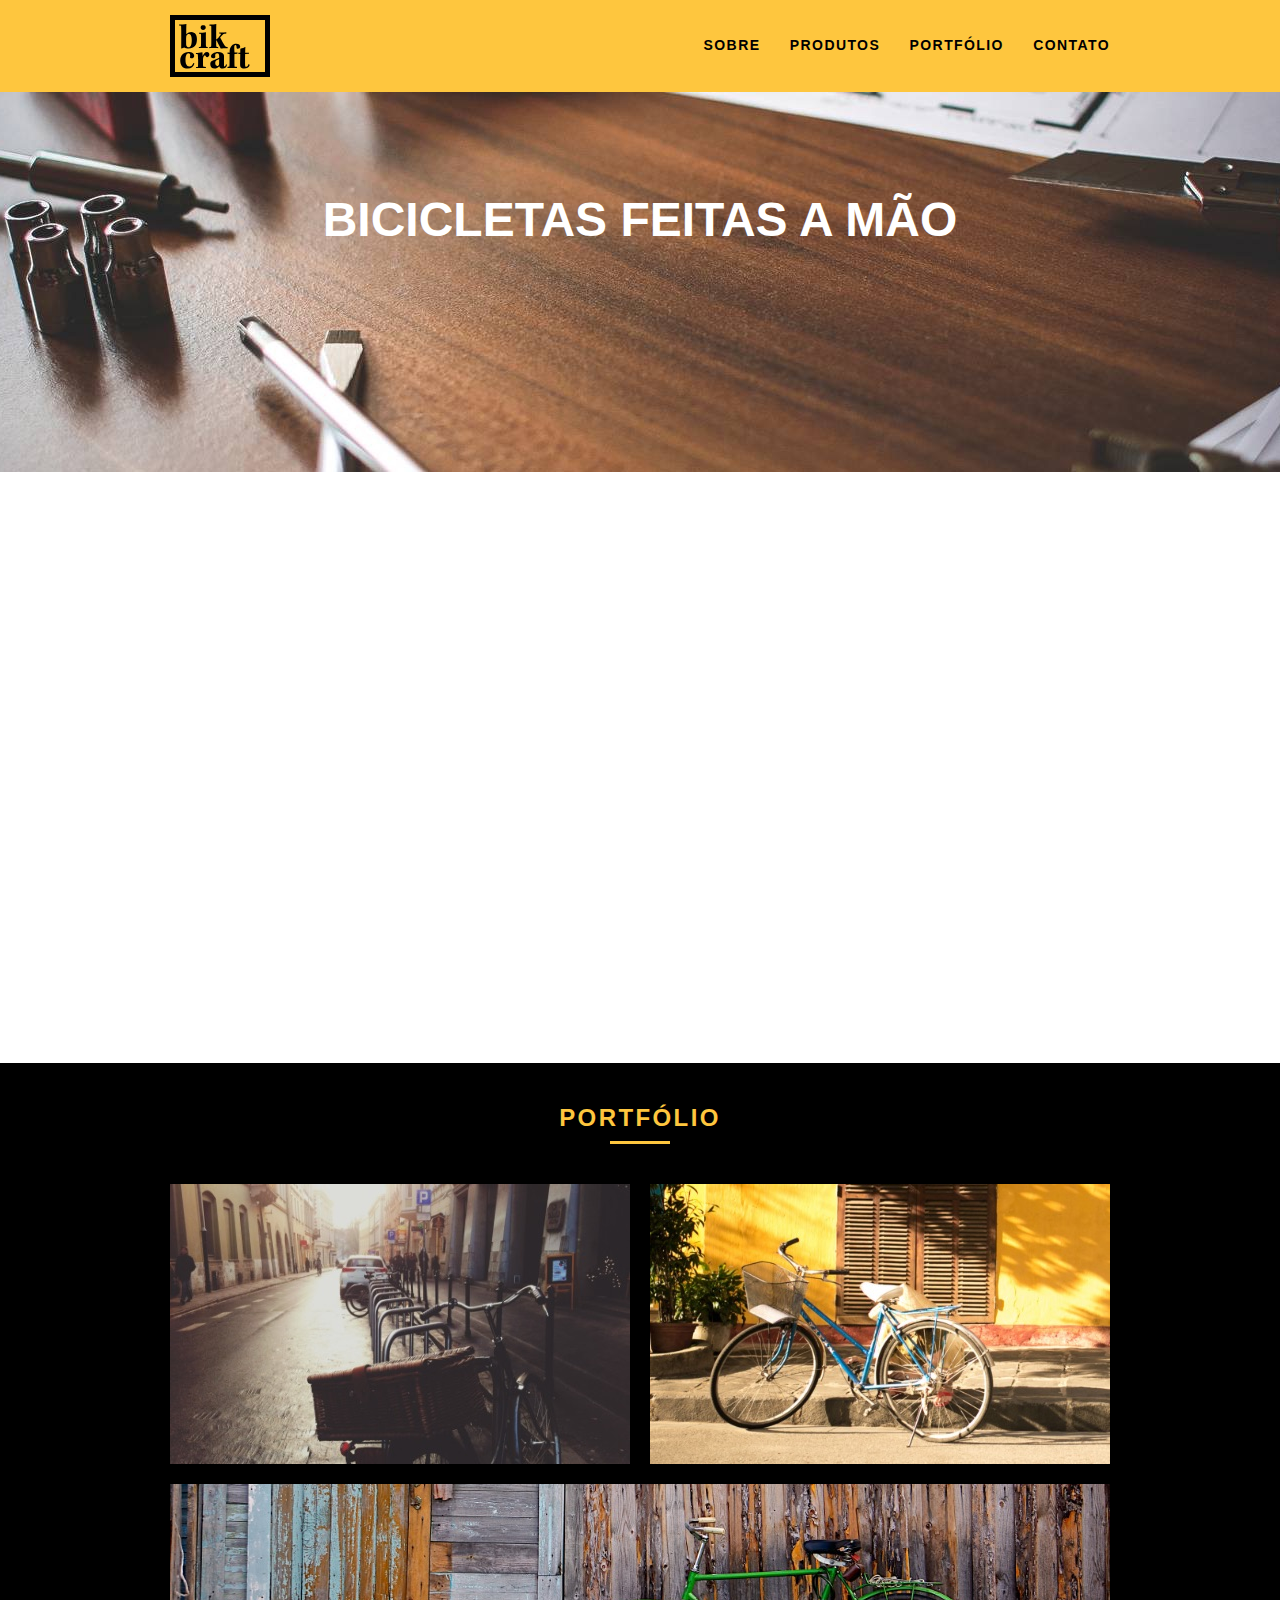
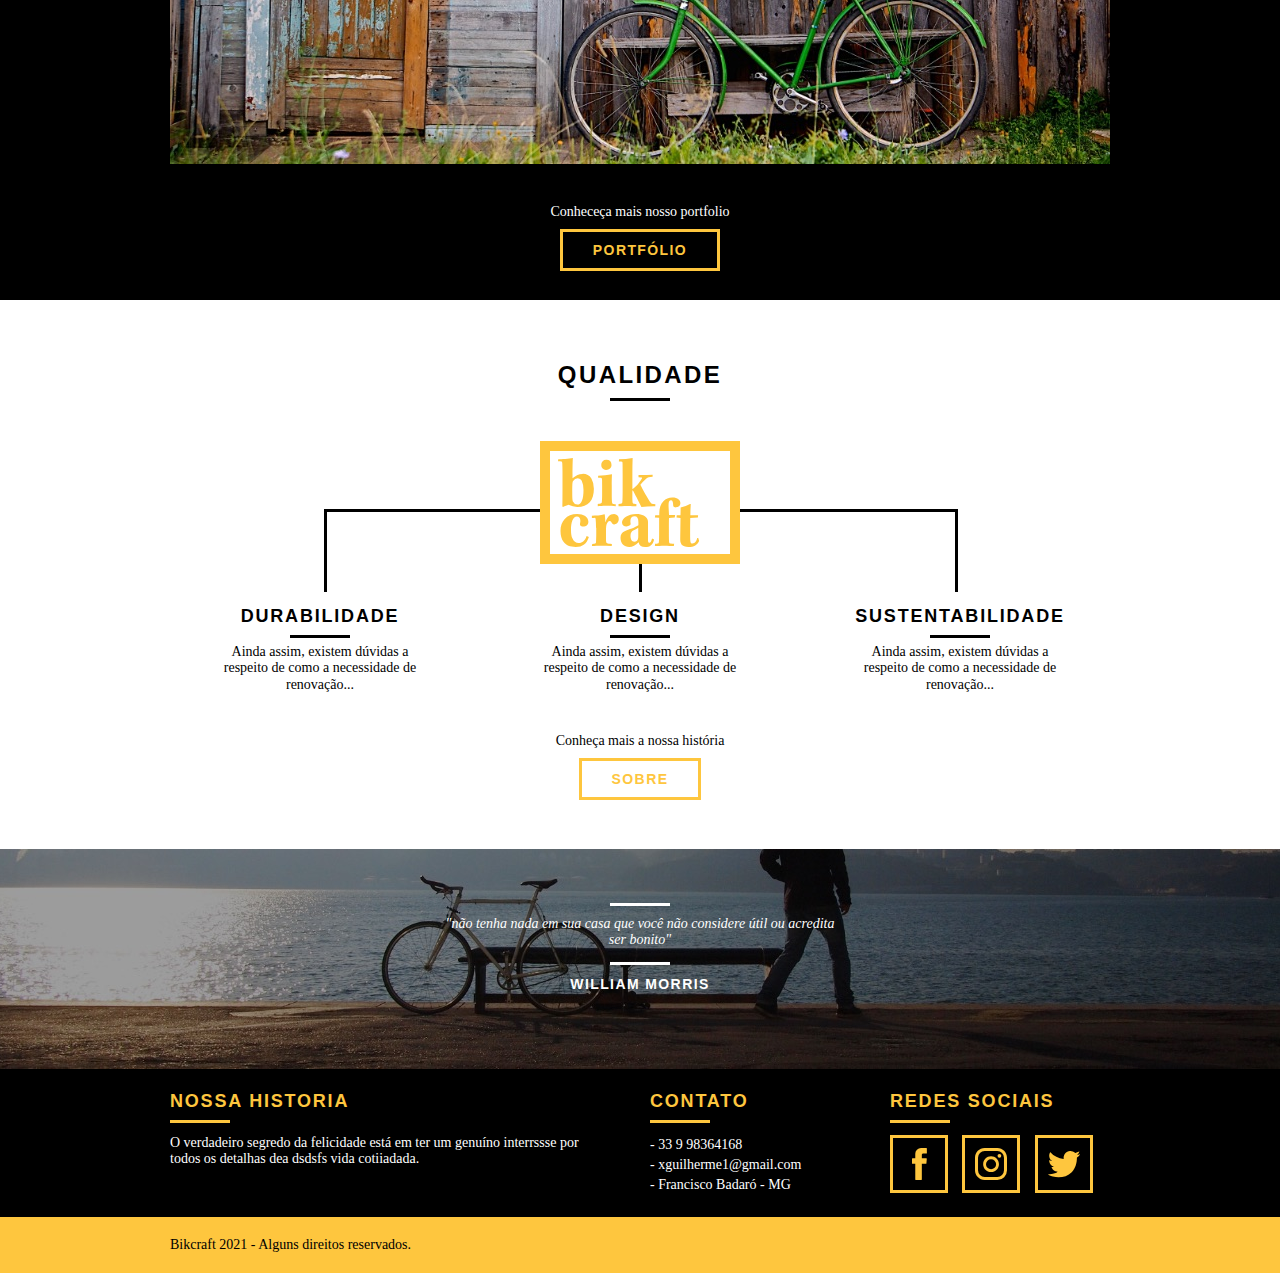
<file: index.html>
<!DOCTYPE html>
<html lang="pt-br">

<head>
  <meta charset="UTF-8">
  <title>Bikcraft - Bicicletas Personalizadas</title>
  <meta name="description" content="Compre a sua bicicleta personalizada na Bikcraft. Possuímos modelos Passeio, Retrô e Esporte.">
  <meta property="og:type" content="website" />
  <meta property="og:title" content="Bikcraft - Bicicletas Personalizadas" />
  <meta property="og:description" content="Compre a sua bicicleta personalizada na Bikcraft. Possuímos modelos Passeio, Retrô e Esporte." />
  <meta property="og:url" content="http://bikcraft.com" />
  <meta property="og:image" content="http://bikcraft.com/img/og-image.png" />
  <meta name="viewport" content="width=device-width, initial-scale=1.0">
  <link rel="shortcut icon" href="favicon.ico">
  <meta http-equiv="X-UA-Compatible" content="IE=edge">
  <link rel="stylesheet" href="css/normalize.css">
  <link rel="stylesheet" href="css/reset.css">
  <link rel="stylesheet" href="css/grid.css">
  <link rel="stylesheet" href="css/style.css">
  <link rel="stylesheet" href="css/responsivo.css">
  <script>document.documentElement.classList.add("js")</script>

</head>


<body>
  <!--  -->
  <header class="header">
    <div class="container">
      <a href="index.html" class="grid-4">
        <img src="img/bikcraft.svg" alt="Logo header">
      </a>
      <nav class="grid-12 header_menu">
        <ul>
          <li><a href="sobre.html">Sobre</a></li>
          <li><a href="produtos.html">Produtos</a></li>
          <li><a href="portfolio.html">Portfólio</a></li>
          <li><a href="contato.html">Contato</a></li>
        </ul>
      </nav>
    </div>
  </header>

  <section class="introducao">
    <div class="container">
      <h1 data-anime="400" dataclass="fadeInDown">Bicicletas feitas a mão</h1>
      <blockquote data-anime="800" class="fadeInDown quote-externo">
        <p>"não tenha nada em sua casa que você não considere útil ou acredita ser bonito"</p>
        <cite>WILLIAM MORRIS</cite>
      </blockquote>
      <a href="produtos.html" data-anime="1200" class=" btn">Orçamento</a>
    </div>
  </section>

  <section class="produtos container fadeInDown" data-anime="1600">
    <h2 class="subtitulo">Produtos</h2>
    <ul class="produtos_lista">

      <li class="grid-1-3">
        <div class="produtos_icone">
          <img src="img/produtos/passeio.svg" alt="Bikcraft passeio">
        </div>
        <h3>passeio</h3>
        <p>Ainda assim, existem dúvidas a respeito de como a necessidade de renovação</p>
      </li>

      <li class="grid-1-3">
        <div class="produtos_icone">
          <img src="img/produtos/esporte.svg" alt="Bikcraft passeio">
        </div>
        <h3>esporte</h3>
        <p>Ainda assim, existem dúvidas a respeito de como a necessidade de renovação</p>
      </li>

      <li class="grid-1-3">
        <div class="produtos_icone">
          <img src="img/produtos/retro.svg" alt="Bikcraft passeio">
        </div>
        <h3>retro</h3>
        <p>Ainda assim, existem dúvidas a respeito de como a necessidade de renovação</p>
      </li>
    </ul>

    <div class="call">
      <p>clique aqui e veja os detalhes dos produtos</p>
      <a href="produtos.html" class="btn btn-preto">Produtos</a>
    </div>
  </section>
  <!-- FECHA PRODUTOS -->
  <section class="portfolio">
    <div class="container">
      <h2 class="subtitulo">Portfólio</h2>

      <ul class="portfolio_lista">
        <li class="grid-8"><img src="img/portfolio/retro.jpg" alt="Bicicletas retro"></li>
        <li class="grid-8"><img src="img/portfolio/passeio.jpg" alt="Bicicletas passeio"></li>
        <li class="grid-16"><img src="img/portfolio/esporte.jpg" alt="Bicicletas esporte"></li>
      </ul>
      <div class="call">
        <p>Conheceça mais nosso portfolio</p>
        <a href="portfolio.html" class="btn">Portfólio</a>
      </div>
    </div>
  </section>

  <section class="qualidade container">
    <h2 class="subtitulo">Qualidade</h2>
    <img src="img/bikcraft-qualidade.svg" alt="bikcraft">
    <ul class="qualidade_lista">
      <li class="grid-1-3">
        <h3>Durabilidade</h3>
        <p>Ainda assim, existem dúvidas a respeito de como a necessidade de renovação...</p>
      </li>
      <li class="grid-1-3">
        <h3>Design</h3>
        <p>Ainda assim, existem dúvidas a respeito de como a necessidade de renovação...</p>
      </li>
      <li class="grid-1-3">
        <h3>Sustentabilidade</h3>
        <p>Ainda assim, existem dúvidas a respeito de como a necessidade de renovação...</p>
      </li>
    </ul>

    <div class="call">
      <p>Conheça mais a nossa história</p>
      <a href="sobre.html" class="btn btn-preto">Sobre</a>
    </div>
  </section>


  <section class="quebra">
    <blockquote class="container quote-externo">
      <p>"não tenha nada em sua casa que você não considere útil ou acredita ser bonito"</p>
      <cite>WILLIAM MORRIS</cite>
    </blockquote>

  </section>


  <footer>
    <div class="footer">
      <div class="container">

        <div class="grid-8 footer_historia">
          <h3>Nossa historia</h3>
          <p>O verdadeiro segredo da felicidade está em ter um genuíno interrssse por todos os detalhas dea dsdsfs vida cotiiadada.</p>
        </div>

        <div class="grid-4 footer_contato">
          <h3>Contato</h3>
          <ul>
            <li>- 33 9 98364168</li>
            <li>- xguilherme1@gmail.com</li>
            <li>- Francisco Badaró - MG</li>
          </ul>
        </div>

        <div class="grid-4 footer_redes">
          <h3>Redes sociais</h3>
          <ul>
            <li><a href="https://www.facebook.com" target="_blank"><img src="img/redes-sociais/facebook.svg" alt="facebook"></a></li>
            <li><a href="https://www.instagram.com" target="_blank"><img src="img/redes-sociais/instagram.svg" alt="instagram"></a></li>
            <li><a href="https://twitter.com" target="_blank"><img src="img/redes-sociais/twitter.svg" alt="twitter"></a></li>
          </ul>
        </div>
      </div>
    </div>

    <div class="copy">
      <div class="container">
        <p class="grid-16">Bikcraft 2021 - Alguns direitos reservados.</p>
      </div>

    </div>
  </footer>
  <script src="./js/simple-anime.js"></script>
  <script src="./js/script.js"></script>

</body>

</html>
</file>
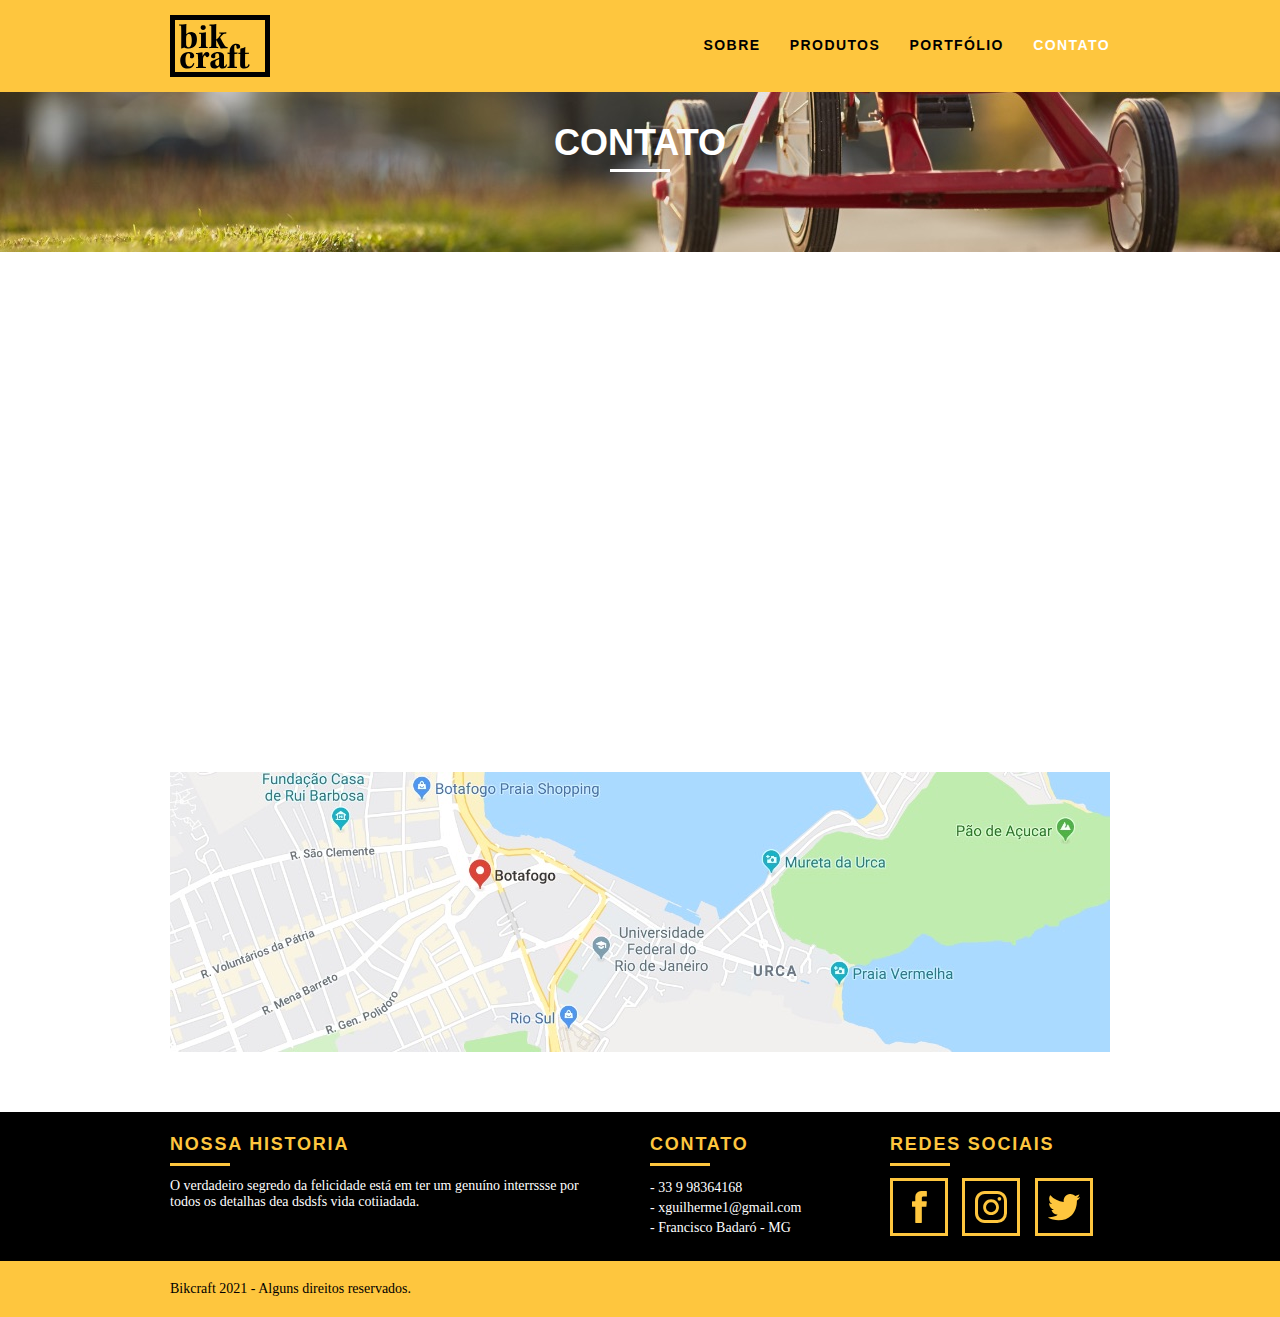
<file: contato.html>
<!DOCTYPE html>
<html lang="pt-br">

<head>
  <title>Bikcraft - Sobre</title>
  <meta name="description" content="Compre a sua bicicleta personalizada na Bikcraft. Possuímos modelos Passeio, Retrô e Esporte.">
  <meta property="og:type" content="website" />
  <meta property="og:title" content="Bikcraft - Bicicletas Personalizadas" />
  <meta property="og:description" content="Compre a sua bicicleta personalizada na Bikcraft. Possuímos modelos Passeio, Retrô e Esporte." />
  <meta property="og:url" content="http://bikcraft.com" />
  <meta property="og:image" content="http://bikcraft.com/img/og-image.png" />
  <meta name="viewport" content="width=device-width, initial-scale=1.0">
  <link rel="shortcut icon" href="favicon.ico">
  <meta charset="UTF-8">
  <meta http-equiv="X-UA-Compatible" content="IE=edge">
  <link rel="stylesheet" href="css/normalize.css">
  <link rel="stylesheet" href="css/reset.css">
  <link rel="stylesheet" href="css/grid.css">
  <link rel="stylesheet" href="css/style.css">
  <link rel="stylesheet" href="css/contato.css">
  <link rel="stylesheet" href="css/responsivo.css">
  <script>document.documentElement.classList.add("js")</script>
</head>

<body>
  <!--  -->
  <header class="header">
    <div class="container">
      <a href="index.html" class="grid-4">
        <img src="img/bikcraft.svg" alt="Logo header">
      </a>
      <nav class="grid-12 header_menu">
        <ul>
          <li><a href="sobre.html">Sobre</a></li>
          <li><a href="produtos.html">Produtos</a></li>
          <li><a href="portfolio.html">Portfólio</a></li>
          <li><a href="contato.html" class="menu_ativo">Contato</a></li>
        </ul>
      </nav>
    </div>
  </header>

  <section class="introducao_interna interna_contato">
    <div class="container">
      <h1 data-anime="400" class="fadeInDown">Contato</h1>
      <p data-anime="800" class="fadeInDown">tire as suas dúvidas com a gente
      </p>
    </div>
  </section>

  <section class=" contato fadeInDown" data-anime="1200">
    <div class="container">
      <form id="form_contato" method="POST" action="./enviar.php" class="contato_form grid-8 formphp">
        <label for="name">Nome</label>
        <input type="text" name="nome" id="nome" required>
        <label for="email">Email</label>
        <input type="email" name="email" id="email" required>
        <label for="telefone">Telefone</label>
        <input type="text" name="telefone" id="telefone">
        <label for="nao-aparece" class="nao-aparece">Se você não é um robô, deixe em branco</label>
        <input type="text" class="nao-aparece" name="leaveblank">
        <label for="nao-aparece" class="nao-aparece">Se você não é um robô, deixe em branco</label>
        <input type="text" class="nao-aparece" name="dontchange" value="http://">
        <label for="mensagem">Mensagem</label>
        <textarea id="mensagem" name="mensagem" required></textarea>
        <button type="submit" name="enviar" class="btn btn-preto">Enviar</button>

      </form>

      <div class="contato_dados grid-8">
        <h3>Dados</h3>
        <span>+55 33 998364168</span>
        <span>xguilherme1@gmail.com</span>
        <span>Rua Ali Perto - Botafogo</span>
        <span>Rio de Janeiro - RJ - Brasil</span>
        <h3>Redes sociais</h3>
        <ul>
          <li><a href="https://www.facebook.com" target="_blank"><img src="img/redes-sociais/facebook.svg" alt="facebook"></a></li>
          <li><a href="https://www.instagram.com" target="_blank"><img src="img/redes-sociais/instagram.svg" alt="instagram"></a></li>
          <li><a href="https://twitter.com" target="_blank"><img src="img/redes-sociais/twitter.svg" alt="twitter"></a></li>
        </ul>
      </div>
    </div>
  </section>


  <section class="container contato_mapa">
    <a href="http://google.com" target="_blank" class="grid-16"><img src="img/endereco-bikcraft.jpg" alt="Endereço bikcraft"></a>
  </section>





  <footer>
    <div class="footer">
      <div class="container">

        <div class="grid-8 footer_historia">
          <h3>Nossa historia</h3>
          <p>O verdadeiro segredo da felicidade está em ter um genuíno interrssse por todos os detalhas dea dsdsfs vida cotiiadada.</p>
        </div>

        <div class="grid-4 footer_contato">
          <h3>Contato</h3>
          <ul>
            <li>- 33 9 98364168</li>
            <li>- xguilherme1@gmail.com</li>
            <li>- Francisco Badaró - MG</li>
          </ul>
        </div>

        <div class="grid-4 footer_redes">
          <h3>Redes sociais</h3>
          <ul>
            <li><a href="https://www.facebook.com" target="_blank"><img src="img/redes-sociais/facebook.svg" alt="facebook"></a></li>
            <li><a href="https://www.instagram.com" target="_blank"><img src="img/redes-sociais/instagram.svg" alt="instagram"></a></li>
            <li><a href="https://twitter.com" target="_blank"><img src="img/redes-sociais/twitter.svg" alt="twitter"></a></li>
          </ul>
        </div>
      </div>
    </div>

    <div class="copy">
      <div class="container">
        <p class="grid-16">Bikcraft 2021 - Alguns direitos reservados.</p>
      </div>

    </div>
  </footer>
  <script src="./js/simple-anime.js"></script>
  <script src="./js/simple-form.js"></script>
  <script src="./js/script.js"></script>
</body>

</html>
</file>
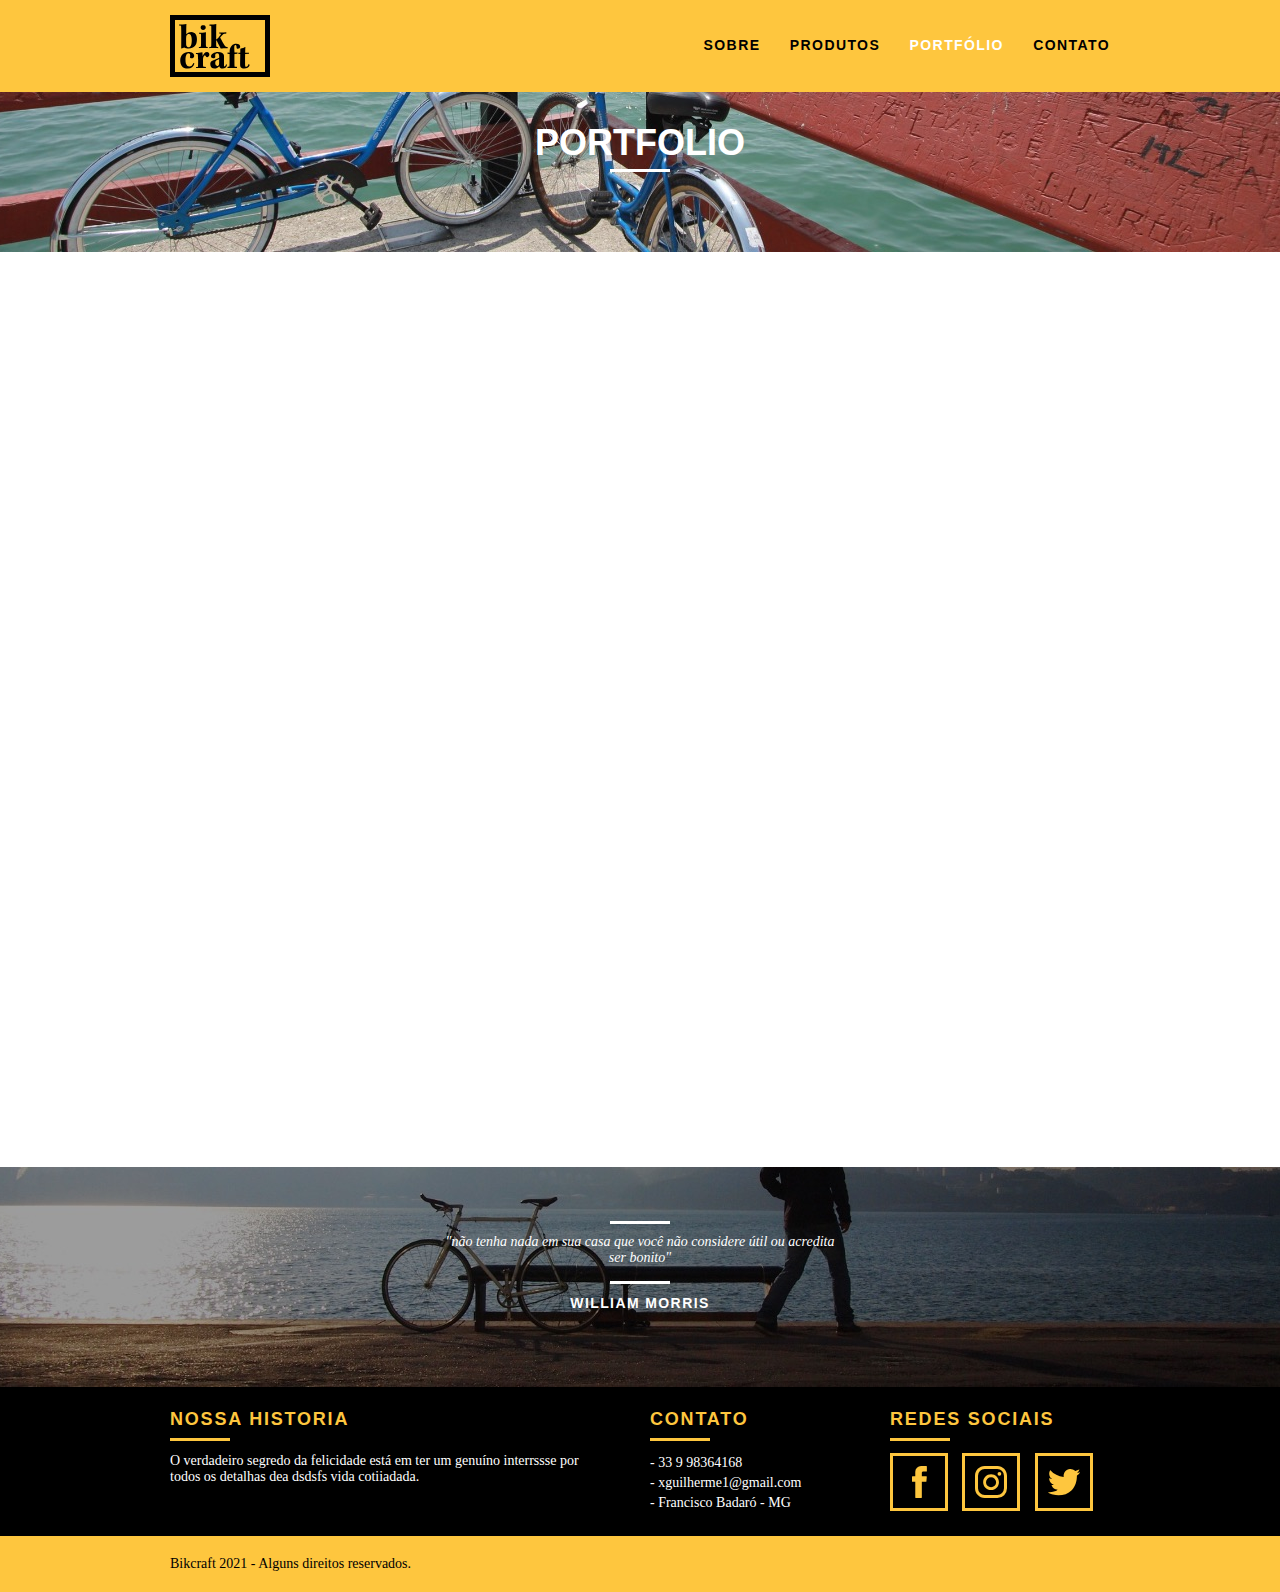
<file: portfolio.html>
<!DOCTYPE html>
<html lang="pt-br">

<head>
  <meta charset="UTF-8">
  <title>Bikcraft - Portfólio</title>
  <meta name="description" content="Compre a sua bicicleta personalizada na Bikcraft. Possuímos modelos Passeio, Retrô e Esporte.">
  <meta property="og:type" content="website" />
  <meta property="og:title" content="Bikcraft - Bicicletas Personalizadas" />
  <meta property="og:description" content="Compre a sua bicicleta personalizada na Bikcraft. Possuímos modelos Passeio, Retrô e Esporte." />
  <meta property="og:url" content="http://bikcraft.com" />
  <meta property="og:image" content="http://bikcraft.com/img/og-image.png" />
  <meta name="viewport" content="width=device-width, initial-scale=1.0">
  <link rel="shortcut icon" href="favicon.ico">
  <meta http-equiv="X-UA-Compatible" content="IE=edge">
  <link rel="stylesheet" href="css/normalize.css">
  <link rel="stylesheet" href="css/reset.css">
  <link rel="stylesheet" href="css/grid.css">
  <link rel="stylesheet" href="css/style.css">
  <link rel="stylesheet" href="css/portfolio.css">
  <link rel="stylesheet" href="css/responsivo.css">
  <script>document.documentElement.classList.add("js")</script>
</head>

<body>
  <!--  -->
  <header class="header">
    <div class="container">
      <a href="index.html" class="grid-4">
        <img src="img/bikcraft.svg" alt="Logo header">
      </a>
      <nav class="grid-12 header_menu">
        <ul>
          <li><a href="sobre.html">Sobre</a></li>
          <li><a href="produtos.html">Produtos</a></li>
          <li><a href="portfolio.html" class="menu_ativo">Portfólio</a></li>
          <li><a href="contato.html">Contato</a></li>
        </ul>
      </nav>
    </div>
  </header>

  <section class="introducao_interna interna_portfolio">
    <div class="container">
      <h1 data-anime="400" class="fadeInDown">portfolio</h1>
      <p data-anime="800" class="fadeInDown"> Conheça os projetos que amamos mostrar
      </p>
    </div>
  </section>

  <section class="container fadeInDown" data-slide="quote" data-anime="1200">
    <blockquote class="quote_clientes">
      <p>
        "No mundo atual, a continua expansão de nossa
        atividade cumpre um papel essencial na formulação da
        gestão inovadora da qual fazemos parte."
      </p>

      <cite> Guilherme </cite>
    </blockquote>

    <blockquote class="quote_clientes">
      <p>
        "No mundo atual, a continua expansão de nossa
        atividade cumpre um papel essencial na formulação da
        gestão inovadora da qual fazemos parte."
      </p>

      <cite>Barbara Moss</cite>
    </blockquote>

    <blockquote class="quote_clientes">
      <p>
        "No mundo atual, a continua expansão de nossa
        atividade cumpre um papel essencial na formulação da
        gestão inovadora da qual fazemos parte."
      </p>

      <cite>Xavier</cite>
    </blockquote>

  </section>

  <section class="portfolio fadeInDown" data-anime="1600">
    <div class="container" data-slide="portfolio">

      <ul class="portfolio_lista">
        <li class="grid-8"><img src="img/portfolio/retro.jpg" alt="Bicicletas retro"></li>
        <li class="grid-8"><img src="img/portfolio/passeio.jpg" alt="Bicicletas passeio"></li>
        <li class="grid-16"><img src="img/portfolio/esporte.jpg" alt="Bicicletas esporte"></li>
      </ul>

      <ul class="portfolio_lista">
        <li class="grid-8"><img src="img/portfolio/retro.jpg" alt="Bicicletas retro"></li>
        <li class="grid-8"><img src="img/portfolio/passeio.jpg" alt="Bicicletas passeio"></li>
        <li class="grid-16"><img src="img/portfolio/esporte.jpg" alt="Bicicletas esporte"></li>
      </ul>


    </div>
  </section>


  <section class=" quebra">
    <blockquote class="container quote-externo">
      <p>"não tenha nada em sua casa que você não considere útil ou acredita ser bonito"</p>
      <cite>WILLIAM MORRIS</cite>
    </blockquote>

  </section>


  <footer>
    <div class="footer">
      <div class="container">

        <div class="grid-8 footer_historia">
          <h3>Nossa historia</h3>
          <p>O verdadeiro segredo da felicidade está em ter um genuíno interrssse por todos os detalhas dea dsdsfs vida cotiiadada.</p>
        </div>

        <div class="grid-4 footer_contato">
          <h3>Contato</h3>
          <ul>
            <li>- 33 9 98364168</li>
            <li>- xguilherme1@gmail.com</li>
            <li>- Francisco Badaró - MG</li>
          </ul>
        </div>

        <div class="grid-4 footer_redes">
          <h3>Redes sociais</h3>
          <ul>
            <li><a href="https://www.facebook.com" target="_blank"><img src="img/redes-sociais/facebook.svg" alt="facebook"></a></li>
            <li><a href="https://www.instagram.com" target="_blank"><img src="img/redes-sociais/instagram.svg" alt="instagram"></a></li>
            <li><a href="https://twitter.com" target="_blank"><img src="img/redes-sociais/twitter.svg" alt="twitter"></a></li>
          </ul>
        </div>
      </div>
    </div>

    <div class="copy">
      <div class="container">
        <p class="grid-16">Bikcraft 2021 - Alguns direitos reservados.</p>
      </div>


    </div>
  </footer>
  <script src="./js/simple-slide.js"></script>
  <script src="./js/simple-anime.js"></script>
  <script src="./js/script.js"></script>
</body>

</html>
</file>
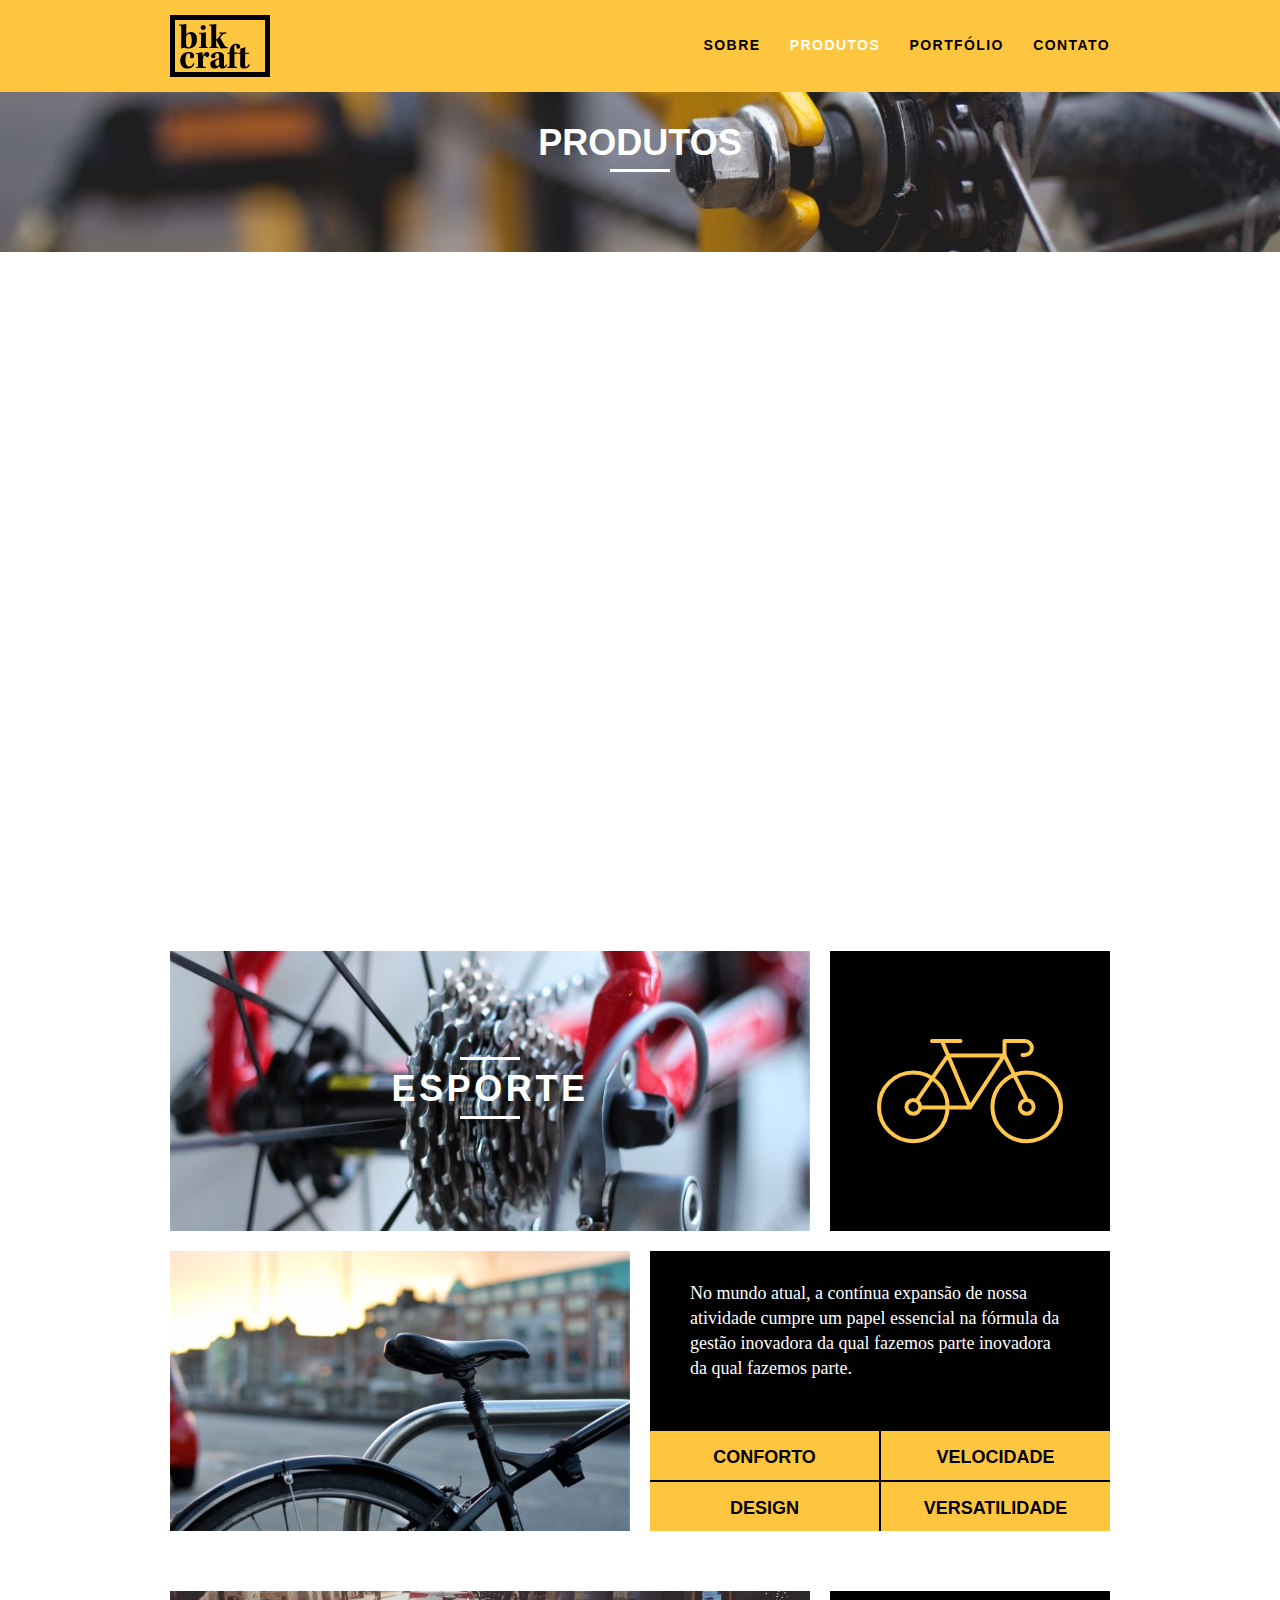
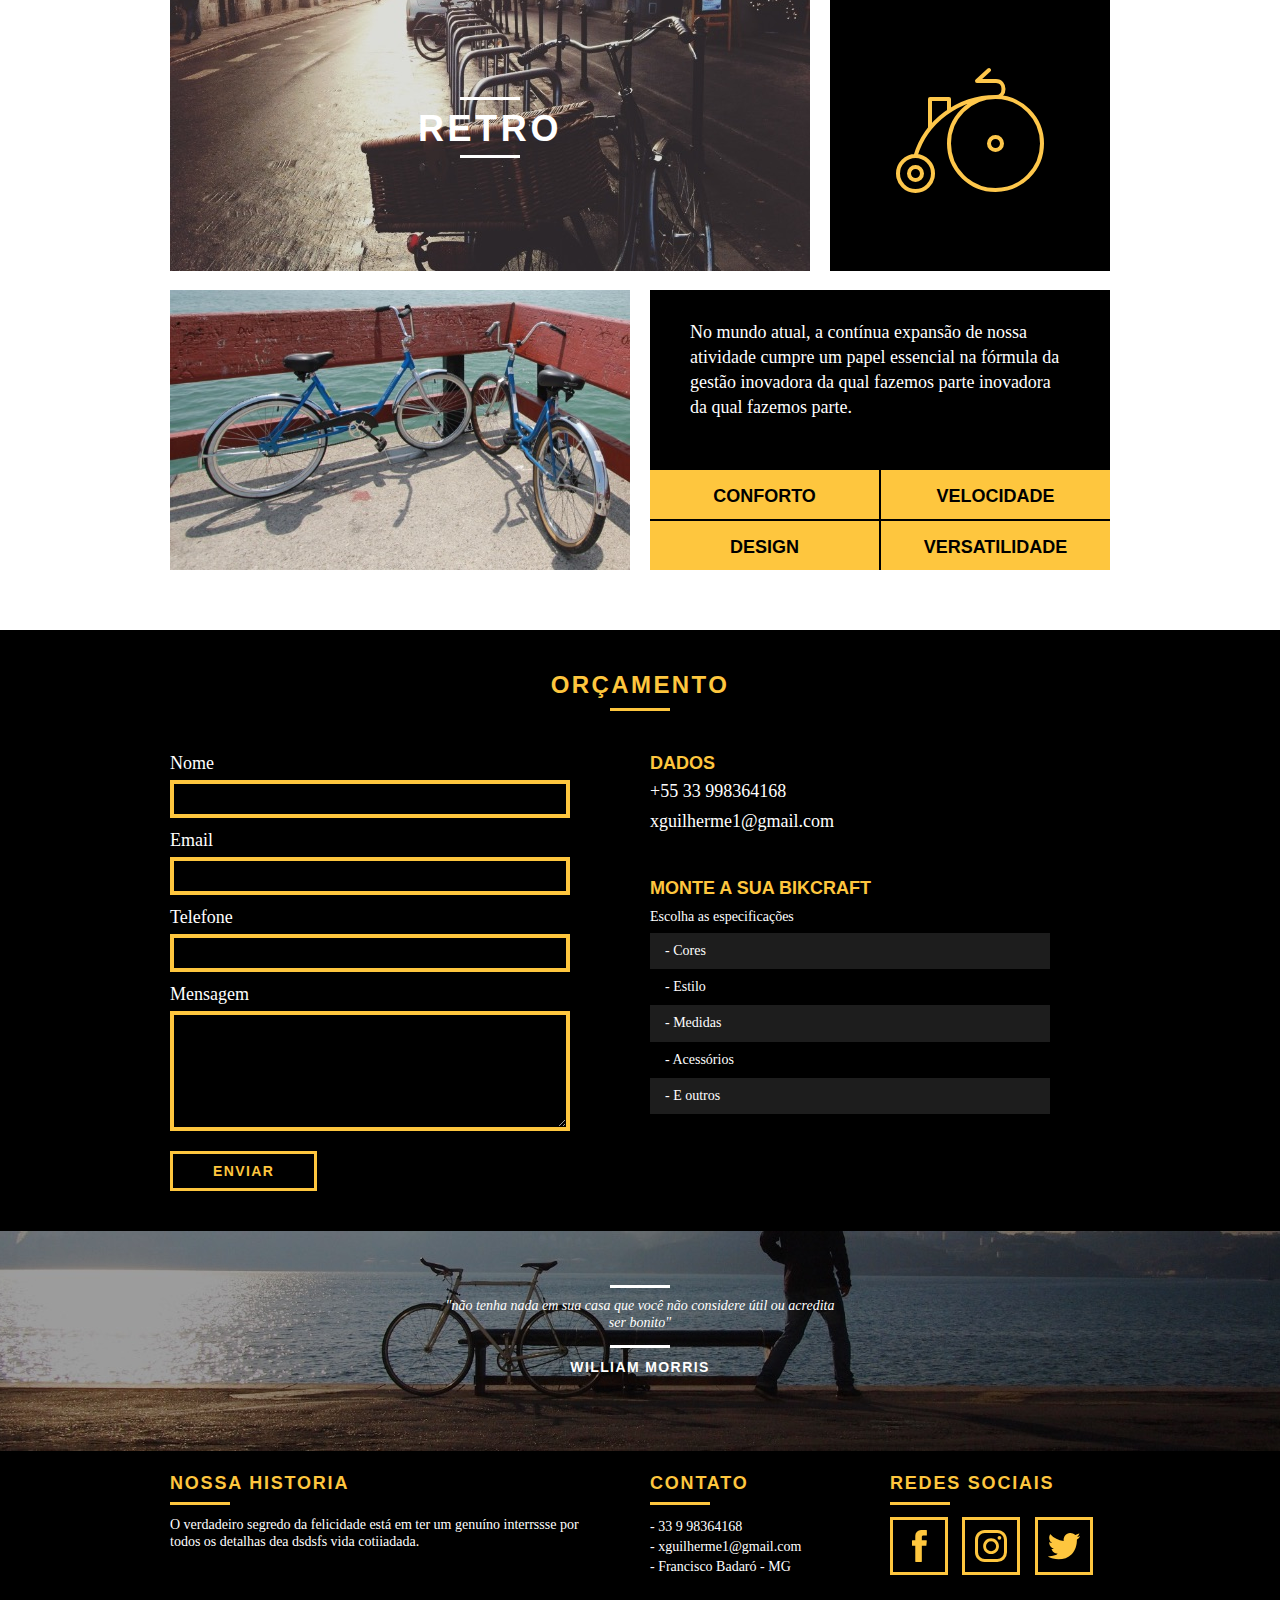
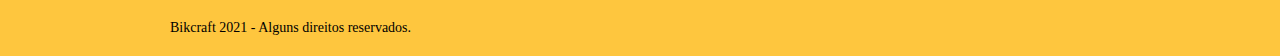
<file: produtos.html>
<!DOCTYPE html>
<html lang="pt-br">

<head>
  <meta charset="UTF-8">
  <title>Bikcraft - Produtos</title>
  <meta name="description" content="Compre a sua bicicleta personalizada na Bikcraft. Possuímos modelos Passeio, Retrô e Esporte.">
  <meta property="og:type" content="website" />
  <meta property="og:title" content="Bikcraft - Bicicletas Personalizadas" />
  <meta property="og:description" content="Compre a sua bicicleta personalizada na Bikcraft. Possuímos modelos Passeio, Retrô e Esporte." />
  <meta property="og:url" content="http://bikcraft.com" />
  <meta property="og:image" content="http://bikcraft.com/img/og-image.png" />
  <meta name="viewport" content="width=device-width, initial-scale=1.0">
  <link rel="shortcut icon" href="favicon.ico">
  <meta http-equiv="X-UA-Compatible" content="IE=edge">
  <link rel="stylesheet" href="css/normalize.css">
  <link rel="stylesheet" href="css/reset.css">
  <link rel="stylesheet" href="css/grid.css">
  <link rel="stylesheet" href="css/style.css">
  <link rel="stylesheet" href="css/produtos.css">
  <link rel="stylesheet" href="css/responsivo.css">
  <script>document.documentElement.classList.add("js")</script>
</head>

<body>
  <!--  -->
  <header class="header">
    <div class="container">
      <a href="index.html" class="grid-4">
        <img src="img/bikcraft.svg" alt="Logo header">
      </a>
      <nav class="grid-12 header_menu">
        <ul>
          <li><a href="sobre.html">Sobre</a></li>
          <li><a href="produtos.html" class="menu_ativo">Produtos</a></li>
          <li><a href="portfolio.html">Portfólio</a></li>
          <li><a href="contato.html">Contato</a></li>
        </ul>
      </nav>
    </div>
  </header>

  <section class="introducao_interna interna_produtos">
    <div class="container">
      <h1 data-anime="400" class="fadeInDown">Produtos</h1>
      <p data-anime="800" class="fadeInDown">Conheça mais nossos produtos</p>
    </div>
  </section>
  <section class="container produtos_item fadeInDown" data-anime="1200">
    <div class="grid-11">
      <img src="img/produtos/bikcraft-passeio-1.jpg" alt="">
      <h2>passeio</h2>
    </div>
    <div class="grid-5 produto_icone">
      <img src="img/produtos/passeio.svg" alt="">
    </div>

    <div class="grid-8 ">
      <img src="img/produtos/bikcraft-passeio-2.jpg" alt="">
    </div>

    <div class="grid-8 produto_info">
      <p>No mundo atual, a contínua expansão de nossa atividade cumpre um papel essencial na fórmula da gestão inovadora da qual fazemos parte inovadora da qual fazemos parte.</p>
      <ul>
        <li>Conforto</li>
        <li>Velocidade</li>
        <li>Design</li>
        <li>Versatilidade</li>
      </ul>
    </div>

  </section>

  <section class="container produtos_item">
    <div class="grid-11">
      <img src="img/produtos/bikcraft-esporte-1.jpg" alt="">
      <h2>esporte</h2>
    </div>
    <div class="grid-5 produto_icone">
      <img src="img/produtos/esporte.svg" alt="">
    </div>

    <div class="grid-8 ">
      <img src="img/produtos/bikcraft-esporte-2.jpg" alt="">
    </div>

    <div class="grid-8 produto_info">
      <p>No mundo atual, a contínua expansão de nossa atividade cumpre um papel essencial na fórmula da gestão inovadora da qual fazemos parte inovadora da qual fazemos parte.</p>
      <ul>
        <li>Conforto</li>
        <li>Velocidade</li>
        <li>Design</li>
        <li>Versatilidade</li>
      </ul>
    </div>

  </section>

  <section class="container produtos_item">
    <div class="grid-11">
      <img src="img/produtos/bikcraft-retro-1.jpg" alt="">
      <h2>retro</h2>
    </div>
    <div class="grid-5 produto_icone">
      <img src="img/produtos/retro.svg" alt="">
    </div>

    <div class="grid-8 ">
      <img src="img/produtos/bikcraft-retro-2.jpg" alt="">
    </div>

    <div class="grid-8 produto_info">
      <p>No mundo atual, a contínua expansão de nossa atividade cumpre um papel essencial na fórmula da gestão inovadora da qual fazemos parte inovadora da qual fazemos parte.</p>
      <ul>
        <li>Conforto</li>
        <li>Velocidade</li>
        <li>Design</li>
        <li>Versatilidade</li>
      </ul>
    </div>

  </section>

  <section class="orcamento">
    <div class="container">
      <h2 class="subtitulo">Orçamento</h2>
      <form id="form_orçamento" class="form grid-8 formphp" method="POST" action="./enviar.php">
        <label for="name">Nome</label>
        <input type="text" name="nome" id="nome" required>
        <label for="email">Email</label>
        <input type="email" name="email" id="email" required>
        <label for="telefone">Telefone</label>
        <input type="text" name="telefone" id="telefone">
        <label for="nao-aparece" class="nao-aparece">Se você não é um robô, deixe em branco</label>
        <input type="text" class="nao-aparece" name="leaveblank">
        <label for="nao-aparece" class="nao-aparece">Se você não é um robô, deixe em branco</label>
        <input type="text" class="nao-aparece" name="dontchange" value="http://">
        <label for="mensagem">Mensagem</label>
        <textarea id="mensagem" name="mensagem" required></textarea>
        <button type="submit" name="enviar" class="btn">Enviar</button>

      </form>

      <div class="orcamento_dados grid-8">
        <h3>Dados</h3>
        <span>+55 33 998364168</span>
        <span>xguilherme1@gmail.com</span>
        <h3>Monte a sua bikcraft</h3>
        <p>Escolha as especificações</p>
        <ul>
          <li>- Cores</li>
          <li>- Estilo</li>
          <li>- Medidas</li>
          <li>- Acessórios</li>
          <li>- E outros</li>
        </ul>
      </div>
    </div>
  </section>


  <section class=" quebra">
    <blockquote class="container quote-externo">
      <p>"não tenha nada em sua casa que você não considere útil ou acredita ser bonito"</p>
      <cite>WILLIAM MORRIS</cite>
    </blockquote>

  </section>


  <footer>
    <div class="footer">
      <div class="container">

        <div class="grid-8 footer_historia">
          <h3>Nossa historia</h3>
          <p>O verdadeiro segredo da felicidade está em ter um genuíno interrssse por todos os detalhas dea dsdsfs vida cotiiadada.</p>
        </div>

        <div class="grid-4 footer_contato">
          <h3>Contato</h3>
          <ul>
            <li>- 33 9 98364168</li>
            <li>- xguilherme1@gmail.com</li>
            <li>- Francisco Badaró - MG</li>
          </ul>
        </div>

        <div class="grid-4 footer_redes">
          <h3>Redes sociais</h3>
          <ul>
            <li><a href="https://www.facebook.com" target="_blank"><img src="img/redes-sociais/facebook.svg" alt="facebook"></a></li>
            <li><a href="https://www.instagram.com" target="_blank"><img src="img/redes-sociais/instagram.svg" alt="instagram"></a></li>
            <li><a href="https://twitter.com" target="_blank"><img src="img/redes-sociais/twitter.svg" alt="twitter"></a></li>
          </ul>
        </div>
      </div>
    </div>

    <div class="copy">
      <div class="container">
        <p class="grid-16">Bikcraft 2021 - Alguns direitos reservados.</p>
      </div>

    </div>
  </footer>
  <script src="./js/simple-anime.js"></script>
  <script src="./js/simple-form.js"></script>
  <script src="./js/script.js"></script>
</body>

</html>
</file>
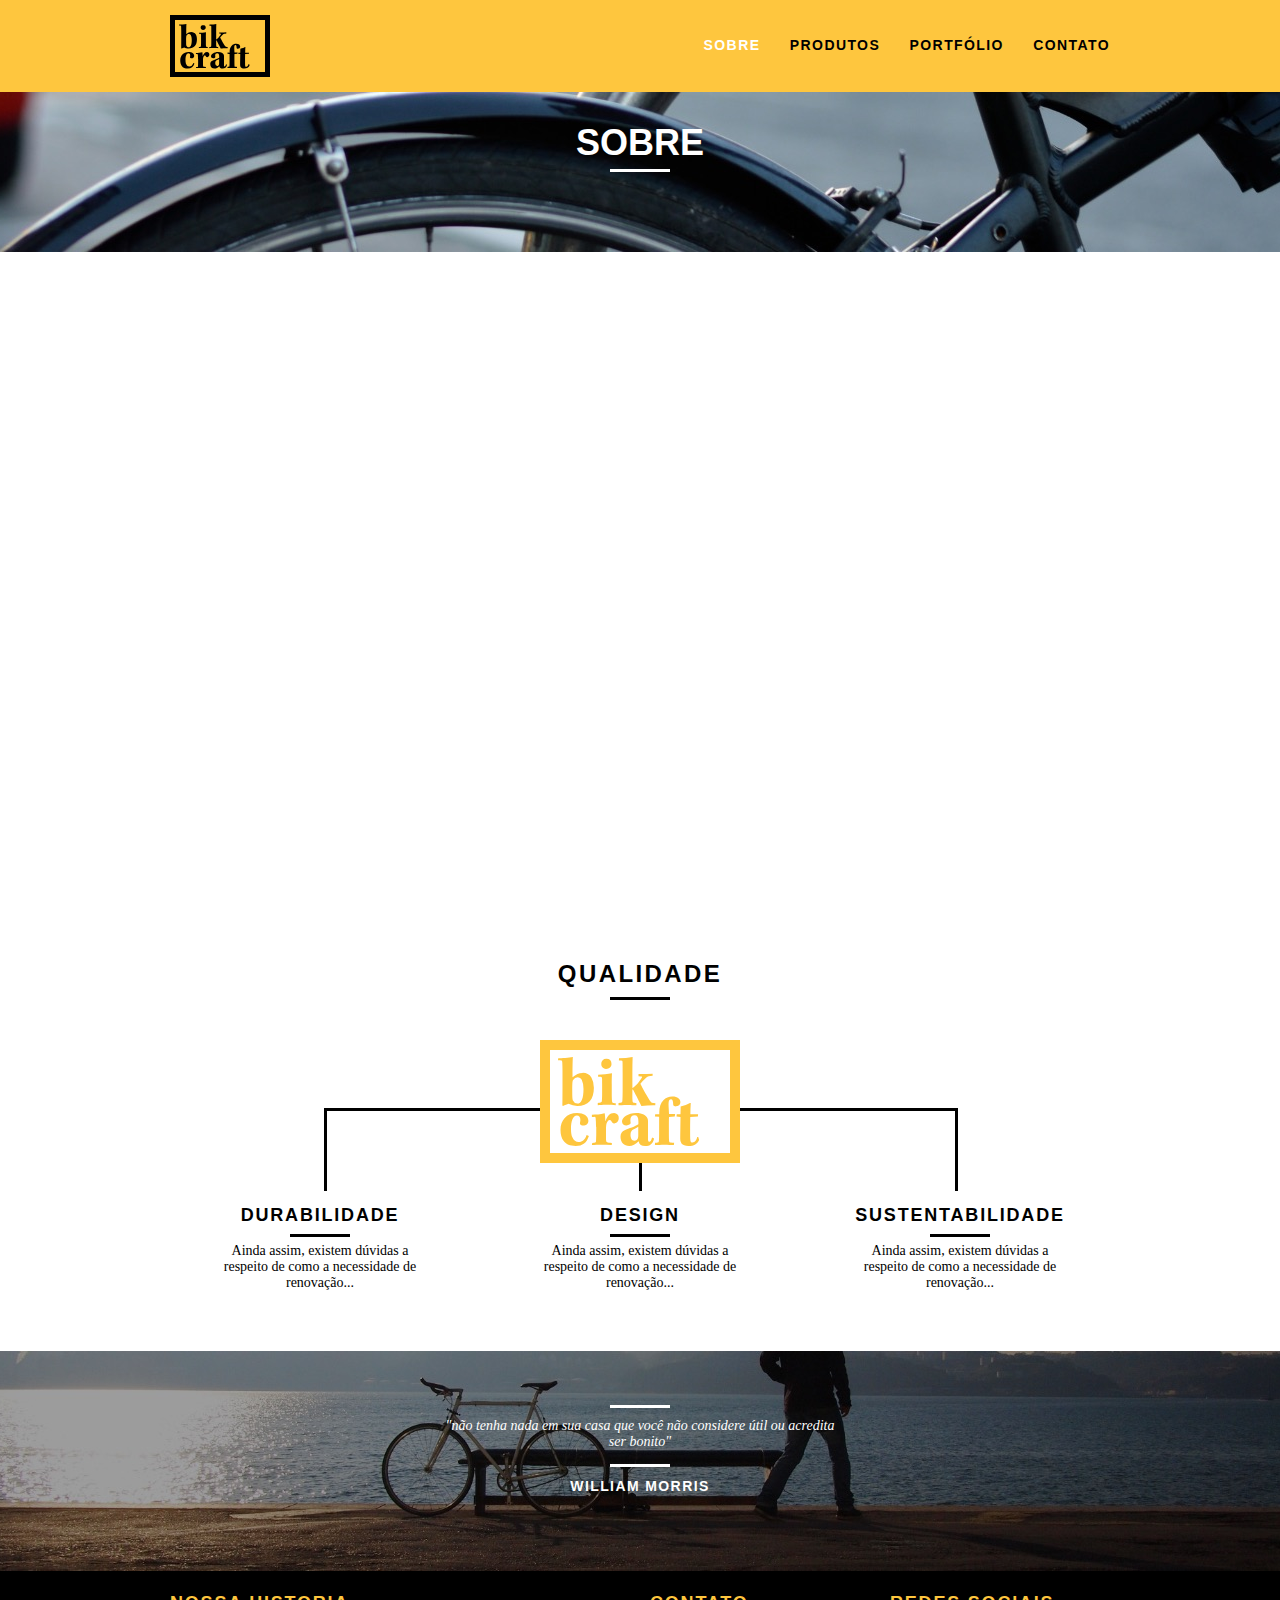
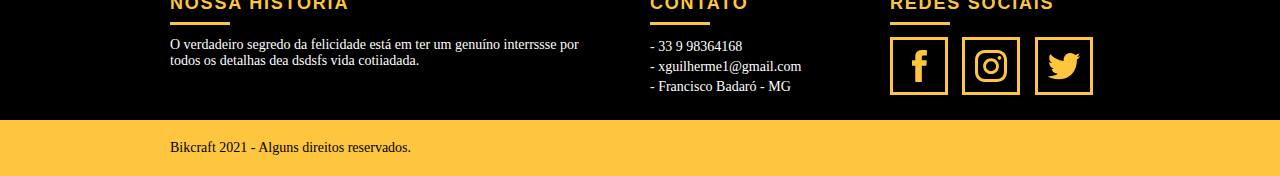
<file: sobre.html>
<!DOCTYPE html>
<html lang="pt-br">

<head>
  <meta charset="UTF-8">
  <title>Bikcraft - Sobre</title>
  <meta name="description" content="Compre a sua bicicleta personalizada na Bikcraft. Possuímos modelos Passeio, Retrô e Esporte.">
  <meta property="og:type" content="website" />
  <meta property="og:title" content="Bikcraft - Bicicletas Personalizadas" />
  <meta property="og:description" content="Compre a sua bicicleta personalizada na Bikcraft. Possuímos modelos Passeio, Retrô e Esporte." />
  <meta property="og:url" content="http://bikcraft.com" />
  <meta property="og:image" content="http://bikcraft.com/img/og-image.png" />
  <meta name="viewport" content="width=device-width, initial-scale=1.0">
  <link rel="shortcut icon" href="favicon.ico">
  <meta http-equiv="X-UA-Compatible" content="IE=edge">
  <link rel="stylesheet" href="css/normalize.css">
  <link rel="stylesheet" href="css/reset.css">
  <link rel="stylesheet" href="css/grid.css">
  <link rel="stylesheet" href="css/style.css">
  <link rel="stylesheet" href="css/sobre.css">
  <link rel="stylesheet" href="css/responsivo.css">
  <script>document.documentElement.classList.add("js")</script>
</head>

<body>
  <!--  -->
  <header class="header">
    <div class="container">
      <a href="index.html" class="grid-4">
        <img src="img/bikcraft.svg" alt="Logo header">
      </a>
      <nav class="grid-12 header_menu">
        <ul>
          <li><a href="sobre.html" class="menu_ativo">Sobre</a></li>
          <li><a href="produtos.html">Produtos</a></li>
          <li><a href="portfolio.html">Portfólio</a></li>
          <li><a href="contato.html">Contato</a></li>
        </ul>
      </nav>
    </div>
  </header>

  <section class="introducao_interna interna_sobre">
    <div class="container">
      <h1 data-anime="400" class="fadeInDown">SOBRE</h1>
      <p data-anime="800" class="fadeInDown">Conheça mais sobre a bikcraft</p>
    </div>
  </section>

  <section class="missao_sobre container fadeInDown" data-anime="1200">
    <div class="grid-10">
      <h2 class="subtitulo_interno">História, Missão e Visão</h2>
      <p>O verdadeiro segredo da felicidade está em ter um genuíno interesse por todos os detalhes da vida cotidiana. Interesse por todos os detalhes da vida cotidiana.</p>
      <p> O verdadeiro segredo da felicidade está em ter um genuíno. interesse por todos os detalhes da vida cotidiana. Interessepor todos os detalhes da vida cotidiana.</p>
    </div>
    <div class="grid-6">
      <h2 class="subtitulo_interno">Valores</h2>
      <ul>
        <li>- Qualidade no processo com</li>
        <li>- Foco no cliente sem perder a</li>
        <li>- Diversão, preservando a</li>
        <li>- Natureza com sustentabilidade</li>
      </ul>

    </div>

    <div class="grid-16 foto_equipe">
      <img src="img/equipe-bikcraft.jpg" alt="equipe-bikcraft">
    </div>
  </section>


  <section class="qualidade container">
    <h2 class="subtitulo">Qualidade</h2>
    <img src="img/bikcraft-qualidade.svg" alt="bikcraft">
    <ul class="qualidade_lista">
      <li class="grid-1-3">
        <h3>Durabilidade</h3>
        <p>Ainda assim, existem dúvidas a respeito de como a necessidade de renovação...</p>
      </li>
      <li class="grid-1-3">
        <h3>Design</h3>
        <p>Ainda assim, existem dúvidas a respeito de como a necessidade de renovação...</p>
      </li>
      <li class="grid-1-3">
        <h3>Sustentabilidade</h3>
        <p>Ainda assim, existem dúvidas a respeito de como a necessidade de renovação...</p>
      </li>
    </ul>

  </section>


  <section class="quebra">
    <blockquote class="container quote-externo">
      <p>"não tenha nada em sua casa que você não considere útil ou acredita ser bonito"</p>
      <cite>WILLIAM MORRIS</cite>
    </blockquote>

  </section>


  <footer>
    <div class="footer">
      <div class="container">

        <div class="grid-8 footer_historia">
          <h3>Nossa historia</h3>
          <p>O verdadeiro segredo da felicidade está em ter um genuíno interrssse por todos os detalhas dea dsdsfs vida cotiiadada.</p>
        </div>

        <div class="grid-4 footer_contato">
          <h3>Contato</h3>
          <ul>
            <li>- 33 9 98364168</li>
            <li>- xguilherme1@gmail.com</li>
            <li>- Francisco Badaró - MG</li>
          </ul>
        </div>

        <div class="grid-4 footer_redes">
          <h3>Redes sociais</h3>
          <ul>
            <li><a href="https://www.facebook.com" target="_blank"><img src="img/redes-sociais/facebook.svg" alt="facebook"></a></li>
            <li><a href="https://www.instagram.com" target="_blank"><img src="img/redes-sociais/instagram.svg" alt="instagram"></a></li>
            <li><a href="https://twitter.com" target="_blank"><img src="img/redes-sociais/twitter.svg" alt="twitter"></a></li>
          </ul>
        </div>
      </div>
    </div>

    <div class="copy">
      <div class="container">
        <p class="grid-16">Bikcraft 2021 - Alguns direitos reservados.</p>
      </div>

    </div>
  </footer>
  <script src="./js/simple-anime.js"></script>
  <script src="./js/script.js"></script>
</body>

</html>
</file>
<file: css/grid.css>
*,
*:before,
*:after {
  -webkit-box-sizing: border-box;
  -moz-box-sizing: border-box;
  box-sizing: border-box;
}

.container {
  width: 960px;
  margin: 0 auto;
  padding: 0px;
  position: relative;
}

.container:after,
.container:before {
  content: " ";
  display: table;
}

.container:after {
  clear: both;
}

.grid-1,
.grid-2,
.grid-3,
.grid-4,
.grid-5,
.grid-6,
.grid-7,
.grid-8,
.grid-9,
.grid-10,
.grid-11,
.grid-12,
.grid-13,
.grid-14,
.grid-15,
.grid-16,
.grid-1-3 {
  float: left;
  margin-left: 10px;
  margin-right: 10px;
}

.grid-1 {
  width: 40px;
}
.grid-2 {
  width: 100px;
}
.grid-3 {
  width: 160px;
}
.grid-4 {
  width: 220px;
}
.grid-5 {
  width: 280px;
}
.grid-6 {
  width: 340px;
}
.grid-7 {
  width: 400px;
}
.grid-8 {
  width: 460px;
}
.grid-9 {
  width: 520px;
}
.grid-10 {
  width: 580px;
}
.grid-11 {
  width: 640px;
}
.grid-12 {
  width: 700px;
}
.grid-13 {
  width: 760px;
}
.grid-14 {
  width: 820px;
}
.grid-15 {
  width: 880px;
}
.grid-16 {
  width: 940px;
}
.grid-1-3 {
  width: 300px;
}

@media only screen and (min-width: 788px) and (max-width: 979px) {
  .container {
    width: 768px;
  }

  .grid-1 {
    width: 28px;
  }
  .grid-2 {
    width: 76px;
  }
  .grid-3 {
    width: 124px;
  }
  .grid-4 {
    width: 172px;
  }
  .grid-5 {
    width: 220px;
  }
  .grid-6 {
    width: 268px;
  }
  .grid-7 {
    width: 316px;
  }
  .grid-8 {
    width: 364px;
  }
  .grid-9 {
    width: 412px;
  }
  .grid-10 {
    width: 460px;
  }
  .grid-11 {
    width: 508px;
  }
  .grid-12 {
    width: 556px;
  }
  .grid-13 {
    width: 604px;
  }
  .grid-14 {
    width: 652px;
  }
  .grid-15 {
    width: 700px;
  }
  .grid-16 {
    width: 748px;
  }
  .grid-1-3 {
    width: 236px;
  }
}

@media only screen and (max-width: 787px) {
  .container {
    width: 300px;
  }

  .grid-1,
  .grid-2,
  .grid-3,
  .grid-4,
  .grid-5,
  .grid-6,
  .grid-7,
  .grid-8,
  .grid-9,
  .grid-10,
  .grid-11,
  .grid-12,
  .grid-13,
  .grid-14,
  .grid-15,
  .grid-16,
  .grid-1-3 {
    width: 300px;
    margin: 0 0 20px 0;
    float: none;
  }
}
</file>
<file: css/style.css>
/* Estilos Gerais */
body {
  font-family: Arial, Helvetica, sans-serif;
}

p {
  font-family: Georgia, "Times New Roman", Times, serif;
  font-size: 14px;
}

img {
  display: block;
  max-width: 100%;
}

.btn {
  border: 3px solid #fec63e;
  padding: 10px 30px;
  color: #fec63e;
  font-size: 14px;
  line-height: 20px;
  text-transform: uppercase;
  font-weight: bold;
  letter-spacing: 0.1em;
}

.btn:hover {
  color: #fff;
  border-color: #fff;
}

.btn.btn-preto:hover {
  color: #000;
  border-color: #000;
}

.subtitulo {
  font-size: 24px;
  line-height: 30px;
  font-weight: bold;
  letter-spacing: 0.1em;
  color: #000;
  text-transform: uppercase;
  text-align: center;
  margin-bottom: 40px;
}

.subtitulo:after {
  content: "";
  display: block;
  width: 60px;
  height: 3px;
  background: #000;
  margin: 8px auto;
}

.subtitulo_interno {
  font-size: 24px;
  line-height: 30px;
  font-weight: bold;
  letter-spacing: 0.1em;
  color: #000;
  text-transform: uppercase;
  margin-bottom: 20px;
}

.subtitulo_interno:after {
  content: "";
  display: block;
  width: 60px;
  height: 3px;
  background: #000;
  margin: 8px 0px;
}
/* Header */
.header {
  position: fixed;
  top: 0;
  width: 100%;
  background-color: #fec63e;
  padding: 15px 0;
  z-index: 10;
}
.header_menu {
  text-align: right;
}
.header_menu ul li {
  display: inline-block;
  margin-left: 25px;
  margin-top: 20px;
}

.header_menu ul li a {
  color: #000;
  font-weight: bold;
  text-transform: uppercase;
  letter-spacing: 0.1em;
  font-size: 14px;
  line-height: 20px;
  padding: 10px 0;
}

.header_menu ul li a:hover {
  color: #fff;
}

.header_menu ul li a.menu_ativo {
  color: #fff;
}
/* Introdução */

.introducao {
  width: 100%;
  background: url("../img/bg.jpg") no-repeat center;
  background-size: cover;
  margin-top: 92px;
  height: 380px;
  text-align: center;
  padding-top: 100px;
}

.introducao h1 {
  font-size: 48px;
  color: #fff;
  font-weight: bold;
  text-transform: uppercase;
}

.quote-externo {
  max-width: 320px;
  margin: 0 auto;
  color: #fff;
  margin-bottom: 40px;
}

.quote-externo p {
  font-style: italic;
}

.quote-externo p:before,
.quote-externo p:after {
  content: "";
  display: block;
  width: 60px;
  height: 3px;
  background: #fff;
  margin: 14px auto 10px auto;
}

.quote-externo cite {
  font-style: normal;
  font-weight: bold;
  font-size: 14px;
  letter-spacing: 0.1em;
}

/* INTRODUÇÃO INTERNA */

.introducao_interna {
  width: 100%;
  margin-top: 92px;
  height: 160px;
  text-align: center;
  color: #fff;
  padding-top: 30px;
}

.introducao_interna h1 {
  font-size: 36px;
  font-weight: bold;
  text-transform: uppercase;
}

.introducao_interna h1::after {
  content: "";
  display: block;
  width: 60px;
  height: 3px;
  background: #fff;
  margin: 6px auto 10px auto;
}
/* Produtos */
.produtos {
  padding: 60px 0;
}

.produtos_lista li {
  background: #fec63e;
  text-align: center;
}

.produtos_lista li img {
  margin: 0 auto;
}
.produtos_lista li h3 {
  font-weight: bold;
  font-size: 18px;
  line-height: 25px;
  text-transform: uppercase;
  letter-spacing: 0.1em;
  margin-top: 20px;
}

.produtos_lista li h3::after {
  content: "";
  display: block;
  width: 60px;
  height: 3px;
  background: #000;
  margin: 2px auto;
}

.produtos_lista li p {
  padding: 10px 20px 20px 20px;
}
.produtos_icone {
  background: #000;
  padding: 20px;
}

.call {
  padding-top: 40px;
  text-align: center;
  clear: both;
}

.call p {
  margin-bottom: 20px;
}

/* PORTFOLIO */

.portfolio {
  width: 100%;
  background: #000;
  padding: 40px 0;
}

.portfolio .subtitulo {
  color: #fec63e;
}

.portfolio .subtitulo::after {
  background: #fec63e;
}

.portfolio_lista li:last-child {
  margin-top: 20px;
}

.portfolio .call p {
  color: #fff;
}

/* Qualidade */

.qualidade {
  padding: 60px 0;
}
.qualidade::after {
  content: "";
  width: 634px;
  height: 83px;
  display: block;
  background: url("../img/linhas.svg") no-repeat center;
  position: absolute;
  top: 209px;
  right: 162px;
  z-index: -1;
}
.qualidade img {
  margin: 0 auto;
}

.qualidade_lista {
  padding-top: 20px;
  overflow: auto;
}
.qualidade_lista li {
  text-align: center;
  padding: 0 40px;
}

.qualidade_lista li h3 {
  font-weight: bold;
  font-size: 18px;
  line-height: 25px;
  text-transform: uppercase;
  letter-spacing: 0.1em;
  margin-top: 20px;
}

.qualidade_lista li h3::after {
  content: "";
  display: block;
  width: 60px;
  height: 3px;
  background: #000;
  margin: 6px auto;
}

/* QUEBRA*/

.quebra {
  width: 100%;
  height: 220px;
  background: url("../img/bg-footer.jpg") no-repeat center;
  background-size: cover;
  text-align: center;
  padding-top: 40px;
}

.quebra .quote-externo {
  max-width: 400px;
}

/* FOOTER */

.footer {
  width: 100%;
  background: #000;
  color: #fff;
  padding: 20px 0;
}

.footer h3 {
  font-size: 18px;
  line-height: 25px;
  color: #fec63e;
  text-transform: uppercase;
  letter-spacing: 0.1em;
  font-weight: bold;
}

.footer h3::after {
  content: "";
  display: block;
  width: 60px;
  height: 3px;
  background: #fec63e;
  margin: 6px 0 12px 0;
}

.footer_historia {
  padding-right: 40px;
}

.footer_contato ul li {
  font-size: 14px;
  line-height: 20px;
  font-family: Georgia, "Times New Roman", serif;
}

.footer_redes ul li {
  display: inline-block;
  margin-right: 10px;
}

.footer_redes ul li a {
  border: 3px solid #fec63e;
  display: block;
  padding: 10px;
}
.footer_redes ul li a:hover {
  border-color: #fff;
}

.copy {
  width: 100%;
  padding: 20px 0;
  background: #fec63e;
}

/* JAVA SCRIPT */

.js [data-slide] {
  position: relative;
}

.js [data-slide] > * {
  position: absolute;
  top: 0px;
  opacity: 0;
}

.js [data-slide] > .active {
  position: relative;
  opacity: 1;
  transition: opacity 500ms;
}

.js [data-slide-nav] {
  display: block;
  text-align: center;
  margin-top: 20px;
}

.js [data-slide-nav] button {
  display: inline-block;
  width: 12px;
  height: 12px;
  margin: 4px;
  border: none;
  padding: 0;
  border-radius: 6px;
  text-indent: -99px;
  overflow: hidden;
  background: #1d1d1d;
}

.js [data-slide-nav] button.active {
  background: #fec63e;
}

.js [data-anime] {
  opacity: 0;
}

.js .fadeInDown {
  transform: translate3d(0, -20px, 0);
}

.js .anime {
  opacity: 1;
  transform: none;
  transition: opacity 800ms, transform 800ms;
}

.nao-aparece {
  visibility: hidden;
  position: absolute;
  height: 0px;
}

#form-sucesso {
  color: #31aa39;
}

#form-erro {
  color: #f54540;
}
</file>
<file: css/responsivo.css>
/* ESTILO TABLET */

@media only screen and (min-width: 788px) and (max-width: 979px) {
  .qualidade::after {
    right: 66px;
  }

  .qualidade_lista li {
    padding: 0 10px;
  }

  .footer_redes ul li a {
    border: 3px solid #fec63e;
    display: block;
    padding: 6px;
  }

  .footer_redes ul li a img {
    width: 26px;
    height: 26px;
  }

  .produtos_item h2 {
    top: -150px;
    margin-bottom: -56px;
  }

  .produto_icone {
    padding: 41px 0;
  }

  .produto_info p {
    font-size: 14px;
    line-height: 20px;
    height: 122px;
    padding: 20px 30px;
  }

  .produto_info ul li {
    width: 181px;
    height: 49px;
  }
}

/* ESTILO SMARTPHONE */
@media only screen and (max-width: 787px) {
  .header {
    position: relative;
    padding-bottom: 0;
  }
  .header img {
    margin: 0 auto 10px auto;
  }
  .header_menu {
    text-align: center;
  }
  .header_menu ul li {
    margin: 5px;
  }
  .header_menu ul li a {
    border: 4px solid #000;
    width: 136px;
    display: block;
    float: left;
  }

  .header_menu ul li a:hover {
    border-color: #fff;
  }

  .header_menu ul li a.menu_ativo {
    border-color: #fff;
  }

  .introducao {
    margin-top: 0px;
    padding-top: 40px;
    background: url("../img/bg-mobile.jpg") no-repeat center;
    background-size: cover;
  }

  .introducao h1 {
    font-size: 36px;
  }

  .introducao_interna {
    margin-top: 0;
  }

  .call {
    padding-top: 10px;
  }

  .qualidade::after {
    display: none;
  }

  .missao_sobre p {
    font-size: 14px;
    line-height: 20px;
    padding-right: 0;
  }

  .missao_sobre ul li {
    font-size: 14px;
    line-height: 25px;
  }

  .produtos_item h2 {
    top: -100px;
    margin-bottom: -68px;
  }

  .produto_icone {
    padding: 41px 0;
  }

  .produto_info p {
    font-size: 14px;
    line-height: 20px;
    height: auto;
    padding: 20px 30px;
  }

  .produto_info ul li {
    width: 149px;
    height: 49px;
    font-size: 14px;
    line-height: 20px;
    padding-top: 14px;
  }

  .form,
  .orcamento_dados ul {
    padding-right: 0;
  }

  .contato_form {
    padding-right: 0;
    margin-bottom: 40px;
  }
}
</file>
<file: css/contato.css>
.interna_contato {
  background: url("../img/bg-contato.jpg") no-repeat center;
  background-size: cover;
}
.contato {
  padding: 40px 0;
}

.contato_form {
  padding-right: 60px;
}

.contato_form label {
  display: block;

  font-family: Georgia, "Times New Roman", Times, serif;
  font-size: 18px;
  line-height: 25px;
  margin-bottom: 4px;
}

.contato_form input {
  display: block;
  width: 100%;
  border: 4px solid #fec63e;
  padding: 7px 10px;
  margin-bottom: 10px;
  outline: none;
  font-size: 14px;
  font-family: Georgia, "Times New Roman", Times, serif;
}

.contato_form textarea {
  display: block;
  width: 100%;
  height: 120px;
  border: 4px solid #fec63e;
  background: none;
  padding: 7px 10px;
  margin-bottom: 20px;
  outline: none;
  font-size: 14px;
  font-family: Georgia, "Times New Roman", Times, serif;
}

.contato_form button {
  background: none;
  padding: 7px 40px;
}

.contato_dados h3 {
  font-size: 18px;
  line-height: 25px;
  text-transform: uppercase;
  color: #fec63e;
  font-weight: bold;
}
.contato_dados span {
  display: block;
  font-size: 18px;
  font-family: Georgia, "Times New Roman", Times, serif;
  line-height: 30px;
}

.contato_dados span:nth-of-type(even) {
  margin-bottom: 30px;
}
.contato_dados p {
  margin: 8px 0;
}
.contato_dados ul {
  margin-top: 10px;
}
.contato_dados ul li {
  display: inline-block;
  margin-right: 10px;
}

.contato_dados ul li a {
  border: 3px solid #fec63e;
  display: block;
  padding: 10px;
}
.contato_dados ul li a:hover {
  border-color: #000;
}

.contato_mapa {
  margin-bottom: 60px;
}
</file>
<file: css/portfolio.css>
.interna_portfolio {
  background: url("../img/bg-portfolio.jpg") no-repeat center;
  background-size: cover;
}

.quote_clientes {
  padding: 60px 0;
  max-width: 460px;
  margin: 0 auto;
}

.quote_clientes p {
  text-align: center;
  font-family: Georgia, "Times New Roman", Times, serif;
  font-size: 18px;
  line-height: 25px;
  font-style: italic;
  margin-bottom: 20px;
}

.quote_clientes cite {
  font-size: 18px;
  font-weight: bold;
  float: right;
  font-style: normal;
}
</file>
<file: css/produtos.css>
.interna_produtos {
  background: url("../img/bg-produtos.jpg") no-repeat center;
  background-size: cover;
}

.produtos_item {
  padding-top: 60px;
}

.produtos_item h2 {
  font-size: 36px;
  text-transform: uppercase;
  letter-spacing: 0.1em;
  font-weight: bold;
  position: relative;
  top: -180px;
  text-align: center;
  color: #fff;
  margin-bottom: -56px;
}

.produtos_item h2::after,
.produtos_item h2::before {
  content: "";
  display: block;
  width: 60px;
  height: 3px;
  background: #fff;
  margin: 6px auto 8px auto;
}
.produto_icone {
  background: #000;
  padding: 70px 0;
}

.produto_icone img {
  margin: 0 auto;
}

.produto_info {
  background: #000;
}

.produto_info p {
  color: #fff;
  font-size: 18px;
  line-height: 25px;
  height: 180px;
  padding: 30px 40px;
}

.produto_info ul li {
  background: #fec63e;
  text-transform: uppercase;
  font-size: 18px;
  line-height: 20px;
  font-weight: bold;
  float: left;
  width: 229px;
  height: 49px;
  text-align: center;
  padding-top: 16px;
}
.produto_info ul li:nth-child(1),
.produto_info ul li:nth-child(2) {
  margin-bottom: 2px;
}
.produto_info ul li:nth-child(even) {
  margin-left: 2px;
}

/* ORÇAMENTO */

.orcamento {
  background: #000;
  width: 100%;
  margin-top: 60px;
  padding: 40px 0;
}
.orcamento h2 {
  color: #fec63e;
}

.orcamento h2::after {
  background: #fec63e;
}
.form {
  padding-right: 60px;
}

.form label {
  display: block;
  color: #fff;
  font-family: Georgia, "Times New Roman", Times, serif;
  font-size: 18px;
  line-height: 25px;
  margin-bottom: 4px;
}

.form input {
  display: block;
  width: 100%;
  border: 4px solid #fec63e;
  background: none;
  color: #fff;
  padding: 7px 10px;
  margin-bottom: 10px;
  outline: none;
  font-size: 14px;
  font-family: Georgia, "Times New Roman", Times, serif;
}

.form textarea {
  display: block;
  width: 100%;
  height: 120px;
  border: 4px solid #fec63e;
  background: none;
  color: #fff;
  padding: 7px 10px;
  margin-bottom: 20px;
  outline: none;
  font-size: 14px;
  font-family: Georgia, "Times New Roman", Times, serif;
}

.form button {
  background: none;
  padding: 7px 40px;
}

.orcamento_dados {
  color: #fff;
}

.orcamento_dados h3 {
  font-size: 18px;
  line-height: 25px;
  text-transform: uppercase;
  color: #fec63e;
  font-weight: bold;
}
.orcamento_dados span {
  display: block;
  font-size: 18px;
  font-family: Georgia, "Times New Roman", Times, serif;
  line-height: 30px;
}

.orcamento_dados span:nth-of-type(2) {
  margin-bottom: 40px;
}
.orcamento_dados ul {
  padding-right: 60px;
}
.orcamento_dados ul li {
  font-family: Georgia, "Times New Roman", Times, serif;
  font-size: 14px;
  padding: 10px 15px;
}

.orcamento_dados ul li:nth-child(odd) {
  background: #1d1d1d;
}

.orcamento_dados p {
  margin: 8px 0;
}
</file>
<file: css/sobre.css>
.interna_sobre {
  background: url("../img/bg-sobre.jpg") no-repeat center;
  background-size: cover;
}

.missao_sobre {
  padding-top: 60px;
}

.missao_sobre p {
  font-size: 18px;
  line-height: 25px;
  margin-bottom: 1em;
  padding-right: 60px;
}
.missao_sobre ul li {
  font-family: Georgia, "Times New Roman", Times, serif;
  font-size: 18px;
  line-height: 30px;
}

.foto_equipe {
  padding-top: 20px;
}
</file>
